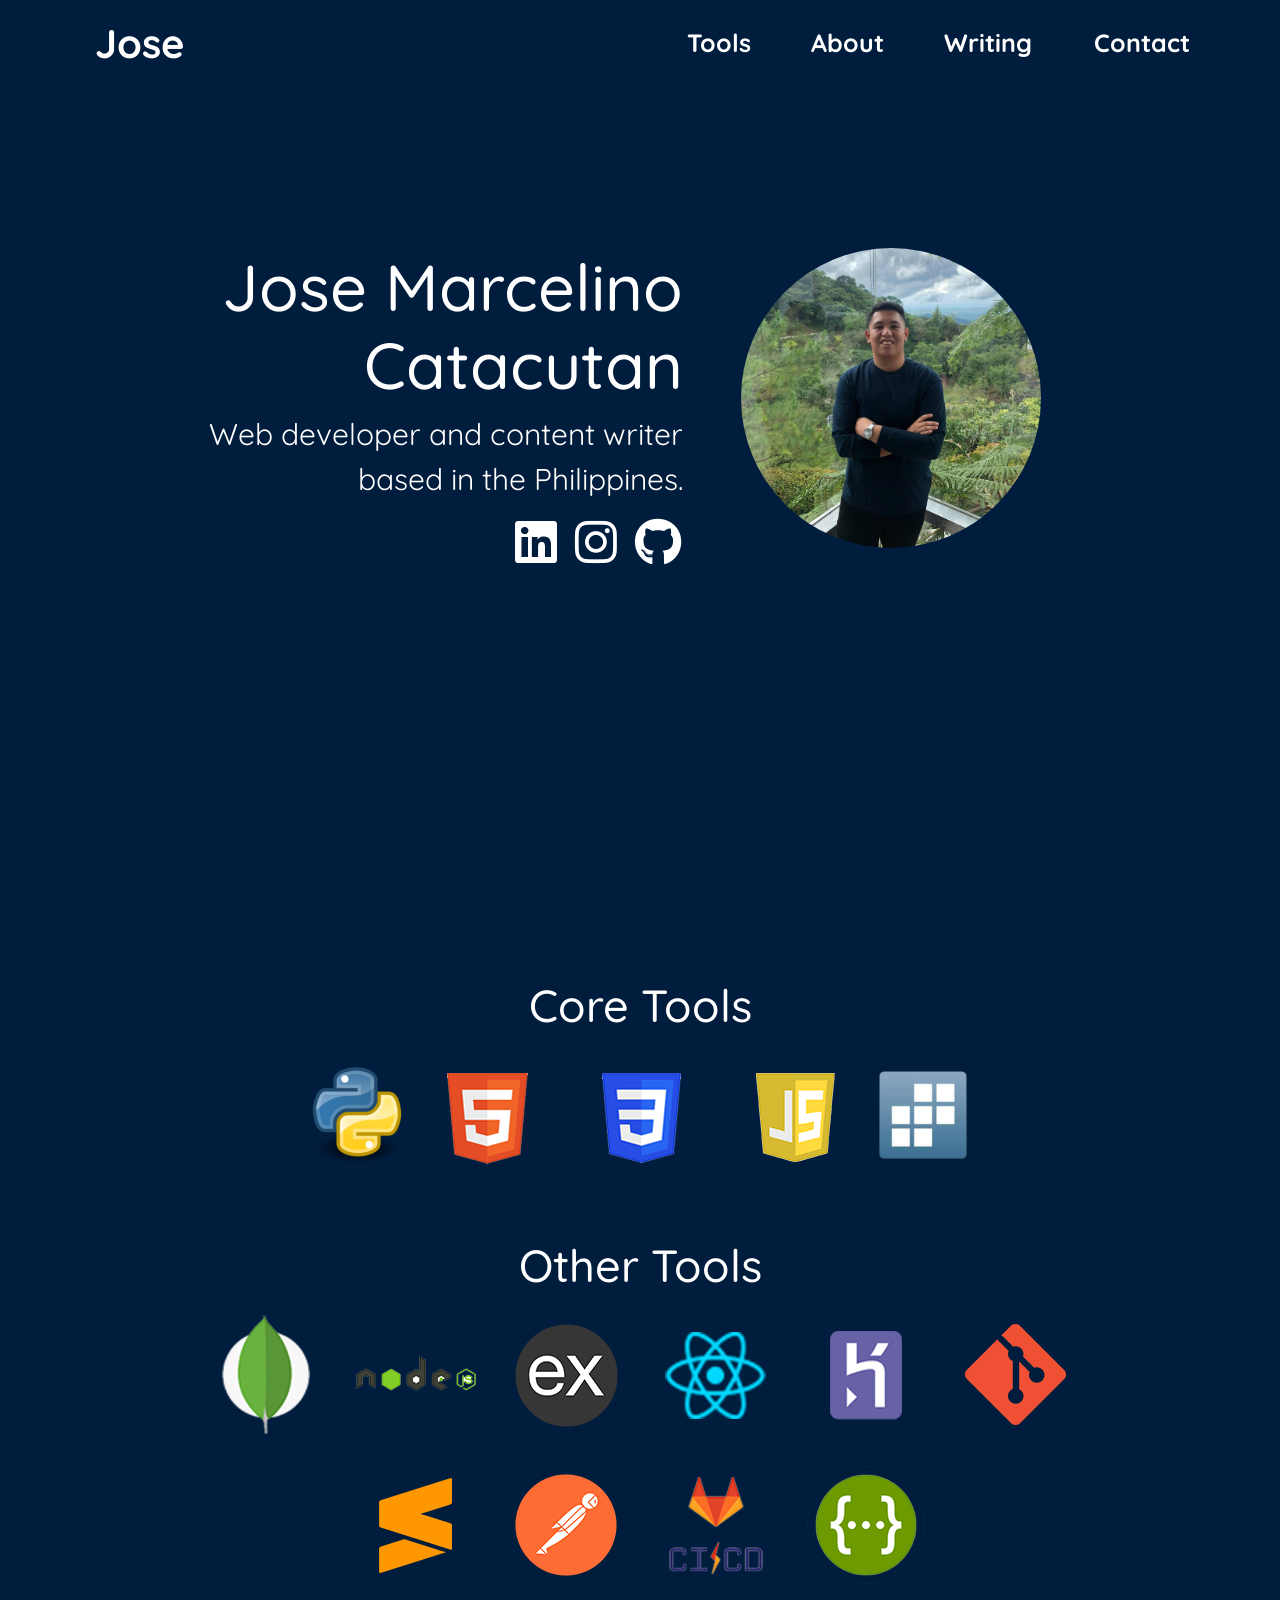
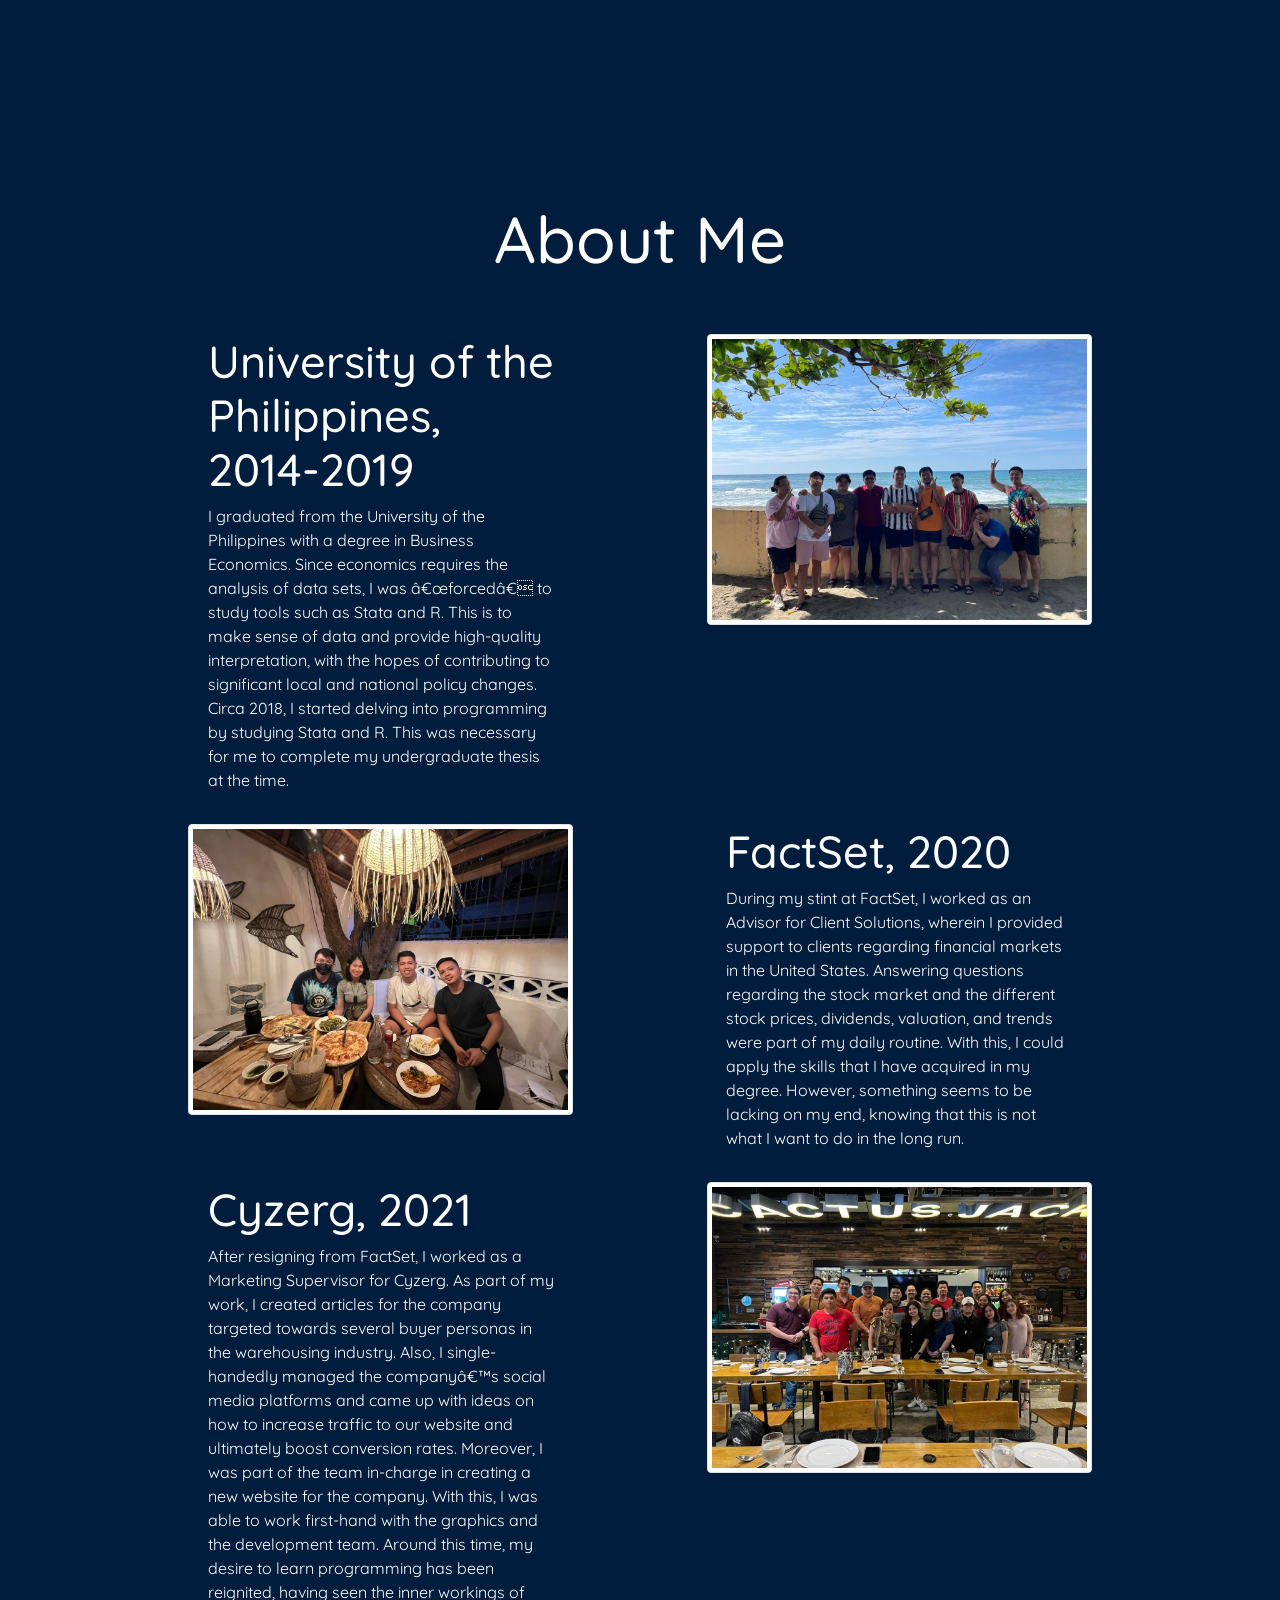
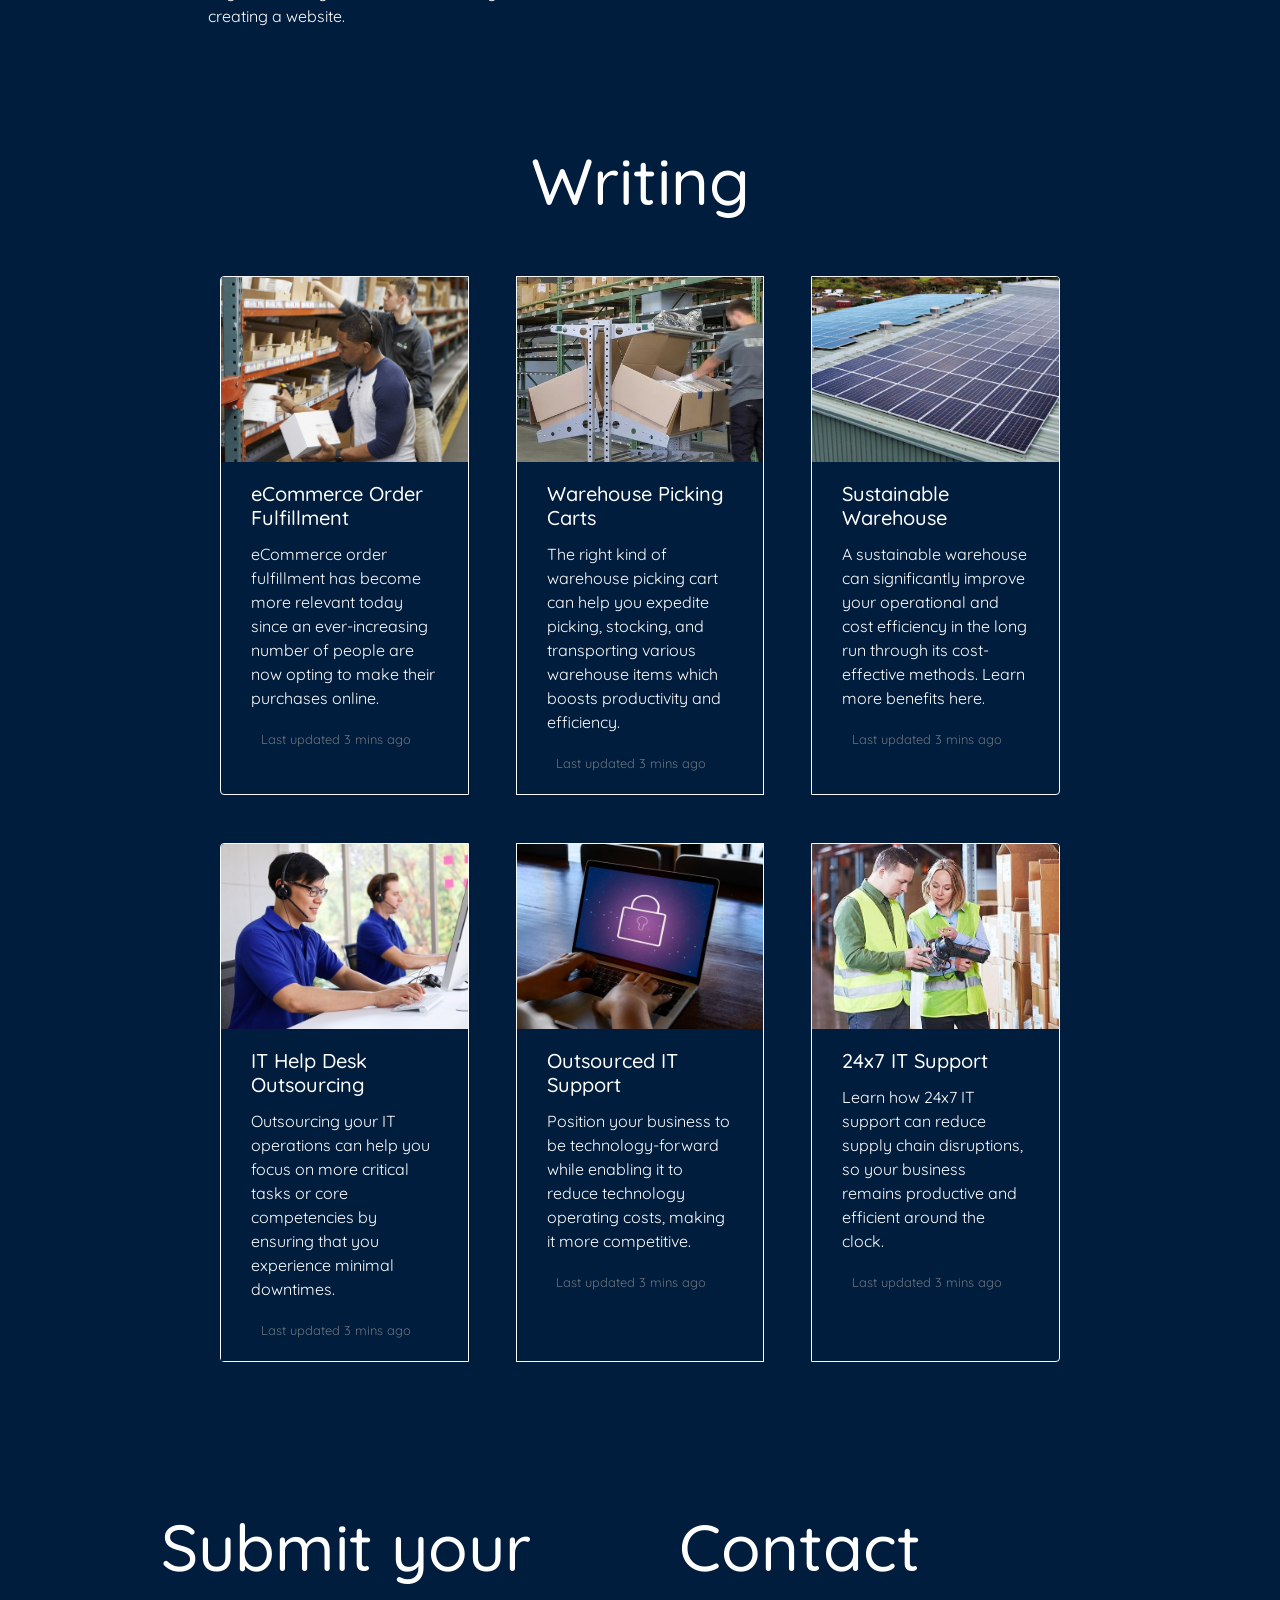
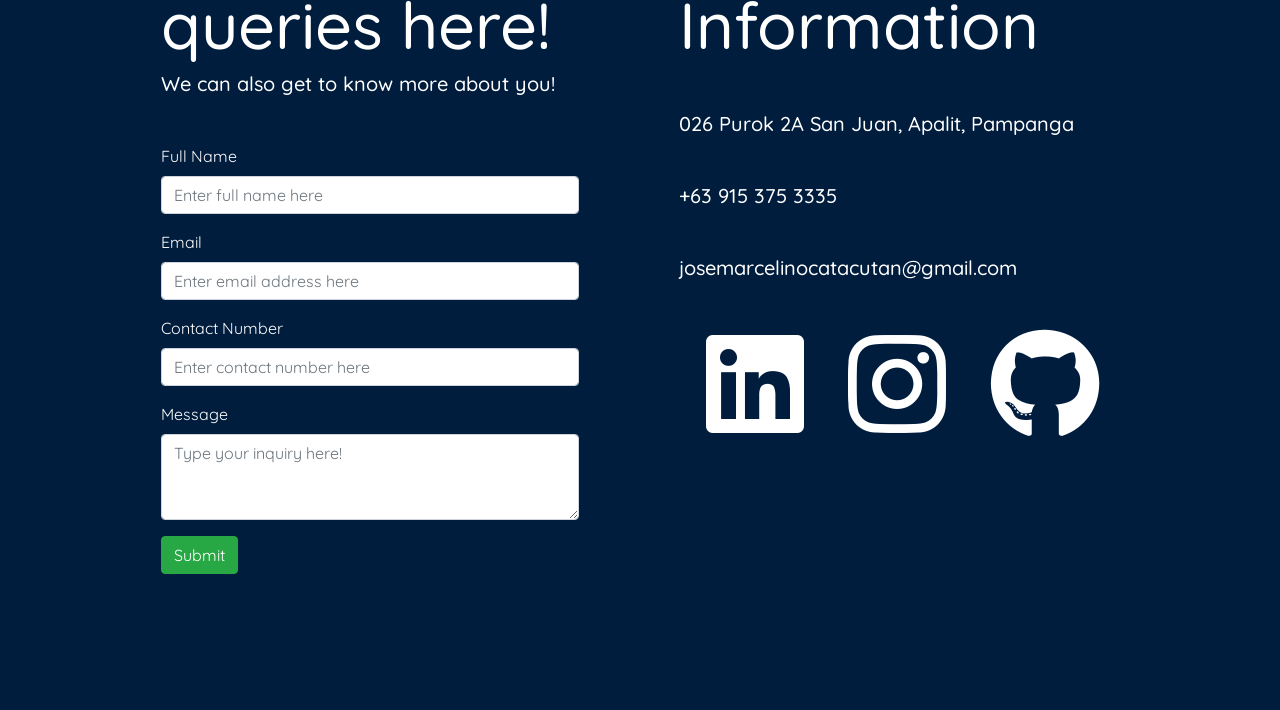
<file: index.html>
<!DOCTYPE html>
<html lang="en">

<head>
	<!-- Responsive Meta Tag -->
	<meta name="viewport" content="width=device-width, initial-scale=1, shrink-to-fit=no">

	<!-- CSS Bootstrap -->
	<link rel="stylesheet" href="https://cdn.jsdelivr.net/npm/bootstrap@4.6.1/dist/css/bootstrap.min.css" integrity="sha384-zCbKRCUGaJDkqS1kPbPd7TveP5iyJE0EjAuZQTgFLD2ylzuqKfdKlfG/eSrtxUkn" crossorigin="anonymous">

	<!-- CSS Styling -->
	<link rel="stylesheet" href="./capstone.css">

	<!-- Font Style -->
	<link rel="preconnect" href="https://fonts.googleapis.com">
	<link rel="preconnect" href="https://fonts.gstatic.com" crossorigin>
	<link href="https://fonts.googleapis.com/css2?family=Quicksand&display=swap" rel="stylesheet">

	<!-- Social Media Icons -->
	<link rel="stylesheet" href="https://cdnjs.cloudflare.com/ajax/libs/font-awesome/6.0.0-beta3/css/all.min.css" integrity="sha512-Fo3rlrZj/k7ujTnHg4CGR2D7kSs0v4LLanw2qksYuRlEzO+tcaEPQogQ0KaoGN26/zrn20ImR1DfuLWnOo7aBA==" crossorigin="anonymous" referrerpolicy="no-referrer" />

	<!-- Webpage Title -->
	<title>Jomar Catacutan | Web Developer</title>
</head>

<body class="m-sm-0">
	<!-- Home Start -->
	<nav class="navbar navbar-expand-lg navbar-light fixed-top">
	  <div class="container-fluid">
	    <a class="navbar-brand text-white" href="./index.html">Jose</a>
	    <button class="navbar-toggler" type="button" data-toggle="collapse" data-target="#navbarSupportedContent" aria-controls="navbarSupportedContent" aria-expanded="false" aria-label="Toggle navigation">
	    <span class="navbar-toggler-icon"></span>
	    </button>
	    <div class="collapse navbar-collapse" id="navbarSupportedContent">
	      <ul class="navbar-nav me-auto mb-2 mb-lg-0 ml-auto">
	      	<li class="nav-item">
	          <a class="nav-link text-white" href="#sectionhome2">Tools</a>
	        </li>
	        <li class="nav-item">
	          <a class="nav-link about-link text-white" aria-current="page" href="#aboutme">About</a>
	        </li>
	        <li class="nav-item">
	          <a class="nav-link text-white" href="#writing">Writing</a>
	        </li>
	        <li class="nav-item">
	          <a class="nav-link text-white mr-5" href="#sectioncontact">Contact</a>
	        </li>
	      </ul>
	    </div>
	  </div>
	</nav>

	<!-- first section home page -->
    <section id="sectionhome">
    	<div class="container-fluid">
			<div id="sectionhomecontainer" class="row">
		   		<div id="sectionhomecontent" class="col-7 m-0 text-right mt-5">
		   			<h1 id="name">Jose Marcelino Catacutan</h1>
	            	<p class="mb-0" id="personaldesc">Web developer and content writer</p>
	            	<p id="personaldesc">based in the Philippines.</p>
	            	<div id="homeicons">
		            	<a class="homeicon" href="https://www.linkedin.com/in/jose-marcelino-catacutan-386909195/" target="_blank"><i class="fab fa-linkedin fa-3x"></i></a>
			   		<a class="homeicon" href="https://www.instagram.com/josemarcelino___/" target="_blank"><i class="fab fa-instagram fa-3x"></i></a>
			   		<a id="github" class="homeicon" href="https://github.com/josemarcelinooo" target="_blank"><i class="fab fa-github fa-3x"></i></a>
	            	</div>
		   		</div>
		   		<div id="imagehome" class="col-5 m-0 mt-5">
		   			<img src="./images/jomar-image.jpg" width="300" height="300" class="img-fluid rounded-circle text-left ml-0">
		   		</div>
	    	</div>
		</div>
    </section>

    <!-- Languages & Tools Utilized -->
    <section id="sectionhome2">
    	<h2 id="coretools" class="text-center pt-5">Core Tools</h2>
    	<div class="container-fluid text-center mb-5">
    		<div>
    			<img class="toolicon" class="mr-3" src="./images/logo-python.png" width="100" height="100" alt="">
    			<img class="toolicon" src="./images/logo-html5.png" alt="">
    			<img class="toolicon" src="./images/logo-css3.png" alt="">
    			<img class="toolicon" src="./images/logo-javascript.png" alt="">
    			<img class="toolicon" src="./images/stata.png" width="100" height="100" alt="">
    		</div>
    	</div>

    	<h2 id="othertools" class="text-center">Other Tools</h2>
    	<div id="iconstools" class="container-fluid text-center">
    		<div class="row justify-content-center">
    			<img class="toolicon" src="./images/logo-mongodb.png" alt="">
    			<img class="toolicon" src="./images/logo-nodejs.png" alt="">
    			<img class="toolicon" src="./images/logo-expressjs.png" alt="">
    			<img class="toolicon" src="./images/logo-react.png" alt="">
    			<img class="toolicon" src="./images/logo-heroku.png" alt="">
    			<img class="toolicon" src="./images/logo-git.png" alt="">
    			<img class="toolicon" src="./images/logo-sublime-text-3.png" alt="">
    			<img class="toolicon" src="./images/logo-postman.png" alt="">
    			<img class="toolicon" src="./images/logo-gitlab-ci-cd.png" alt="">
    			<img class="toolicon" src="./images/logo-rest.png" alt="">
    		</div>
    	</div>
    </section>
    <!-- Home End -->

    <!-- About Me Start -->
    <section id="aboutme">
		<div class="container-fluid aboutmecontainer">

	        <h1 class="text-center pb-5">About Me</h1>

	        <div id="up" class="aboutmecontent row">
	            <div class="col">
	                <h2>University of the Philippines, 2014-2019</h2>
	                <p>I graduated from the University of the Philippines with a degree in Business Economics. Since economics requires the analysis of data sets, I was “forced” to study tools such as Stata and R. This is to make sense of data and provide high-quality interpretation, with the hopes of contributing to significant local and national policy changes. Circa 2018, I started delving into programming by studying Stata and R. This was necessary for me to complete my undergraduate thesis at the time. </p>
	            </div>
	            <div class="pb-5 col aboutimage">
	                <img class="img-thumbnail mx-auto" src="./images/up.jpg"/>
	        	</div>
	        </div>

	        <div id="factset" class="aboutmecontent row pt-3">
	        	<div class="pb-5 col aboutimage">
	                <img class="img-thumbnail mx-auto" src="./images/factset.jpg"/>
	            </div>
	            <div class="col">
	                <h2>FactSet, 2020</h2>
	                <p>During my stint at FactSet, I worked as an Advisor for Client Solutions, wherein I provided support to clients regarding financial markets in the United States. Answering questions regarding the stock market and the different stock prices, dividends, valuation, and trends were part of my daily routine. With this, I could apply the skills that I have acquired in my degree. However, something seems to be lacking on my end, knowing that this is not what I want to do in the long run.</p>
	            </div>

	        </div>

	        <div id="cyzerg" class="aboutmecontent row pt-3 ">
	            <div class="col">
	                <h2>Cyzerg, 2021</h2>
	                <p>After resigning from FactSet, I worked as a Marketing Supervisor for Cyzerg. As part of my work, I created articles for the company targeted towards several buyer personas in the warehousing industry. Also, I single-handedly managed the company’s social media platforms and came up with ideas on how to increase traffic to our website and ultimately boost conversion rates. Moreover, I was part of the team in-charge in creating a new website for the company. With this, I was able to work first-hand with the graphics and the development team. Around this time, my desire to learn programming has been reignited, having seen the inner workings of creating a website.</p>
	            </div>
	            <div class="pb-5 col aboutimage">
	                <img class="img-thumbnail mx-auto" src="./images/cyzerg.jpg"/>
	            </div>
	        </div>
	    </div>
	</section>
	<!-- About Me End -->

	<!-- Writing Start -->
	<section id="writing">

		<h1 class="text-center pt-5 pb-5">Writing</h1>

		<div class="card-group">
		  <div class="articles card border border-light">
		    <img src="./images/ecommerce.jpg" class="card-img-top ml-0" alt="...">
		    <a href="https://articles.cyzerg.com/ecommerce-order-fulfillment-optimization-to-boost-customer-satisfaction" target="_blank" class="text-decoration-none text-dark m-0">
		    	<div class="card-body m-0">
					<h5 class="card-title">eCommerce Order Fulfillment</h5>
					<p class="card-text">eCommerce order fulfillment has become more relevant today since an ever-increasing number of people are now opting to make their purchases online.</p>
					<p class="card-text"><small class="text-muted">Last updated 3 mins ago</small></p>
			    </div>
		    </a>
		  </div>
		  <div class="articles card border border-light">
		    <img src="./images/pickingcarts.jpg" class="card-img-top ml-0" alt="...">
		    	<a href="https://articles.cyzerg.com/warehouse-picking-carts-how-to-pick-the-right-one-for-your-warehouse" target="_blank" class="text-decoration-none text-dark m-0">
					<div id="pickingcarts" class="card-body m-0">
						<h5 class="card-title">Warehouse Picking Carts</h5>
						<p class="card-text">The right kind of warehouse picking cart can help you expedite picking, stocking, and transporting various warehouse items which boosts productivity and efficiency.</p>
						<p class="card-text"><small class="text-muted">Last updated 3 mins ago</small></p>
					</div>
		    	</a>
		  </div>
		  <div class="articles card border border-light">
		    <img src="./images/sustainable.jpg" class="card-img-top ml-0" alt="...">
		    <a href="https://articles.cyzerg.com/sustainable-warehouse-how-to-achieve" target="_blank" class="text-decoration-none text-dark m-0">
				<div class="card-body m-0">
					<h5 class="card-title">Sustainable Warehouse</h5>
					<p class="card-text">A sustainable warehouse can significantly improve your operational and cost efficiency in the long run through its cost-effective methods. Learn more benefits here.</p>
					<p class="card-text"><small class="text-muted">Last updated 3 mins ago</small></p>
				</div>
		    </a>
		  </div>
		</div>

		<div class="card-group mt-5 pb-5">
		  <div class="articles card border border-light">
		    <img src="./images/helpdesk.jpg" class="card-img-top ml-0" alt="...">
		    <a href="https://articles.cyzerg.com/how-it-help-desk-outsourcing-can-improve-your-business-productivity" target="_blank" class="text-decoration-none text-dark m-0">
		    	<div class="card-body m-0">
					<h5 class="card-title">IT Help Desk Outsourcing</h5>
					<p class="card-text">Outsourcing your IT operations can help you focus on more critical tasks or core competencies by ensuring that you experience minimal downtimes.</p>
					<p class="card-text"><small class="text-muted">Last updated 3 mins ago</small></p>
			    </div>
		    </a>
		  </div>
		  <div class="articles card border border-light">
		    <img src="./images/outsourced.jpg" class="card-img-top ml-0" alt="...">
		    	<a href="https://articles.cyzerg.com/outsourced-it-support-companies-can-help-capture-retain-clients" target="_blank" class="text-decoration-none text-dark m-0">
					<div class="card-body m-0">
						<h5 class="card-title">Outsourced IT Support</h5>
						<p class="card-text">Position your business to be technology-forward while enabling it to reduce technology operating costs, making it more competitive.</p>
						<p class="card-text"><small class="text-muted">Last updated 3 mins ago</small></p>
					</div>
		    	</a>
		  </div>
		  <div class="articles card border border-light">
		    <img src="./images/itsupport.jpg" class="card-img-top ml-0" alt="...">
		    <a href="https://articles.cyzerg.com/24x7-it-support-proactivity-can-reduce-supply-chain-disruptions" target="_blank" class="text-decoration-none text-dark m-0">
				<div class="card-body m-0">
					<h5 class="card-title">24x7 IT Support</h5>
					<p class="card-text">Learn how 24x7 IT support can reduce supply chain disruptions, so your business remains productive and efficient around the clock.</p>
					<p class="card-text"><small class="text-muted">Last updated 3 mins ago</small></p>
				</div>
		    </a>
		  </div>
		</div>

	</section>
	<!-- Writing End -->

	<!-- Contact Start -->
	<section id="sectioncontact">
		<div id="bottompart"class="container-fluid">
			<div id="contactsplit" class="row contactinfo">
		   		<div class="col m-0">
		   			<h1 class="mt-5">Submit your queries here!</h1>
		   			<h5 class="mb-5">We can also get to know more about you!</h5>

		   			<form action="">
		   				<div class="form-group ml-0">
		   					<label class="ml-0">Full Name</label>
		   					<input type="text" class="form-control" required autocomplete placeholder="Enter full name here">
		   				</div>

		   				<div class="form-group ml-0">
		   					<label class="ml-0">Email</label>
		   					<input type="email" class="form-control" required autocomplete placeholder="Enter email address here">
		   				</div>

		   				<div class="form-group ml-0">
		   					<label class="ml-0">Contact Number</label>
		   					<input type="number" class="form-control" required autocomplete placeholder="Enter contact number here">
		   				</div>

		   				<div class="form-group ml-0">
		   					<label class="ml-0">Message</label>
		   					<textarea class="form-control" rows="3" placeholder="Type your inquiry here!"></textarea>
		   				</div>

		   				<button type="submit" class="btn btn-success ml-0 mb-5">Submit</button>
		   			</form>
		   		</div>
		   		<div class="col m-0 contactinfo">
		   			<h1 class="mt-5">Contact Information</h1>
		   			<h5 class="mt-5">026 Purok 2A San Juan, Apalit, Pampanga</h5>
		   			<h5 class="mt-5">+63 915 375 3335</h5>
		   			<h5 id="personalemail" class="mt-5">josemarcelinocatacutan@gmail.com</h5>

		   			<div id="end" class="d-flex mt-5 pb-5">
		   				<a class="iconcontact" href="https://www.linkedin.com/in/jose-marcelino-catacutan-386909195/" target="_blank"><i class="fab fa-linkedin fa-7x icontact"></i></a>
		   				<a class="iconcontact" href="https://www.instagram.com/sugarjomz/" target="_blank"><i class="fab fa-instagram fa-7x icontact"></i></a>
		   				<a class="iconcontact" href="https://github.com/josemarcelinooo" target="_blank"><i class="fab fa-github fa-7x icontact"></i></a>
		   			</div>
		   		</div>
	    	</div>
		</div>
    </section>
	<!-- Contact End -->

	<!-- JS Bundle -->
	<script src="https://cdn.jsdelivr.net/npm/jquery@3.5.1/dist/jquery.slim.min.js" integrity="sha384-DfXdz2htPH0lsSSs5nCTpuj/zy4C+OGpamoFVy38MVBnE+IbbVYUew+OrCXaRkfj" crossorigin="anonymous"></script>
	<script src="https://cdn.jsdelivr.net/npm/bootstrap@4.6.1/dist/js/bootstrap.bundle.min.js" integrity="sha384-fQybjgWLrvvRgtW6bFlB7jaZrFsaBXjsOMm/tB9LTS58ONXgqbR9W8oWht/amnpF" crossorigin="anonymous"></script>

</body>
</html>
</file>
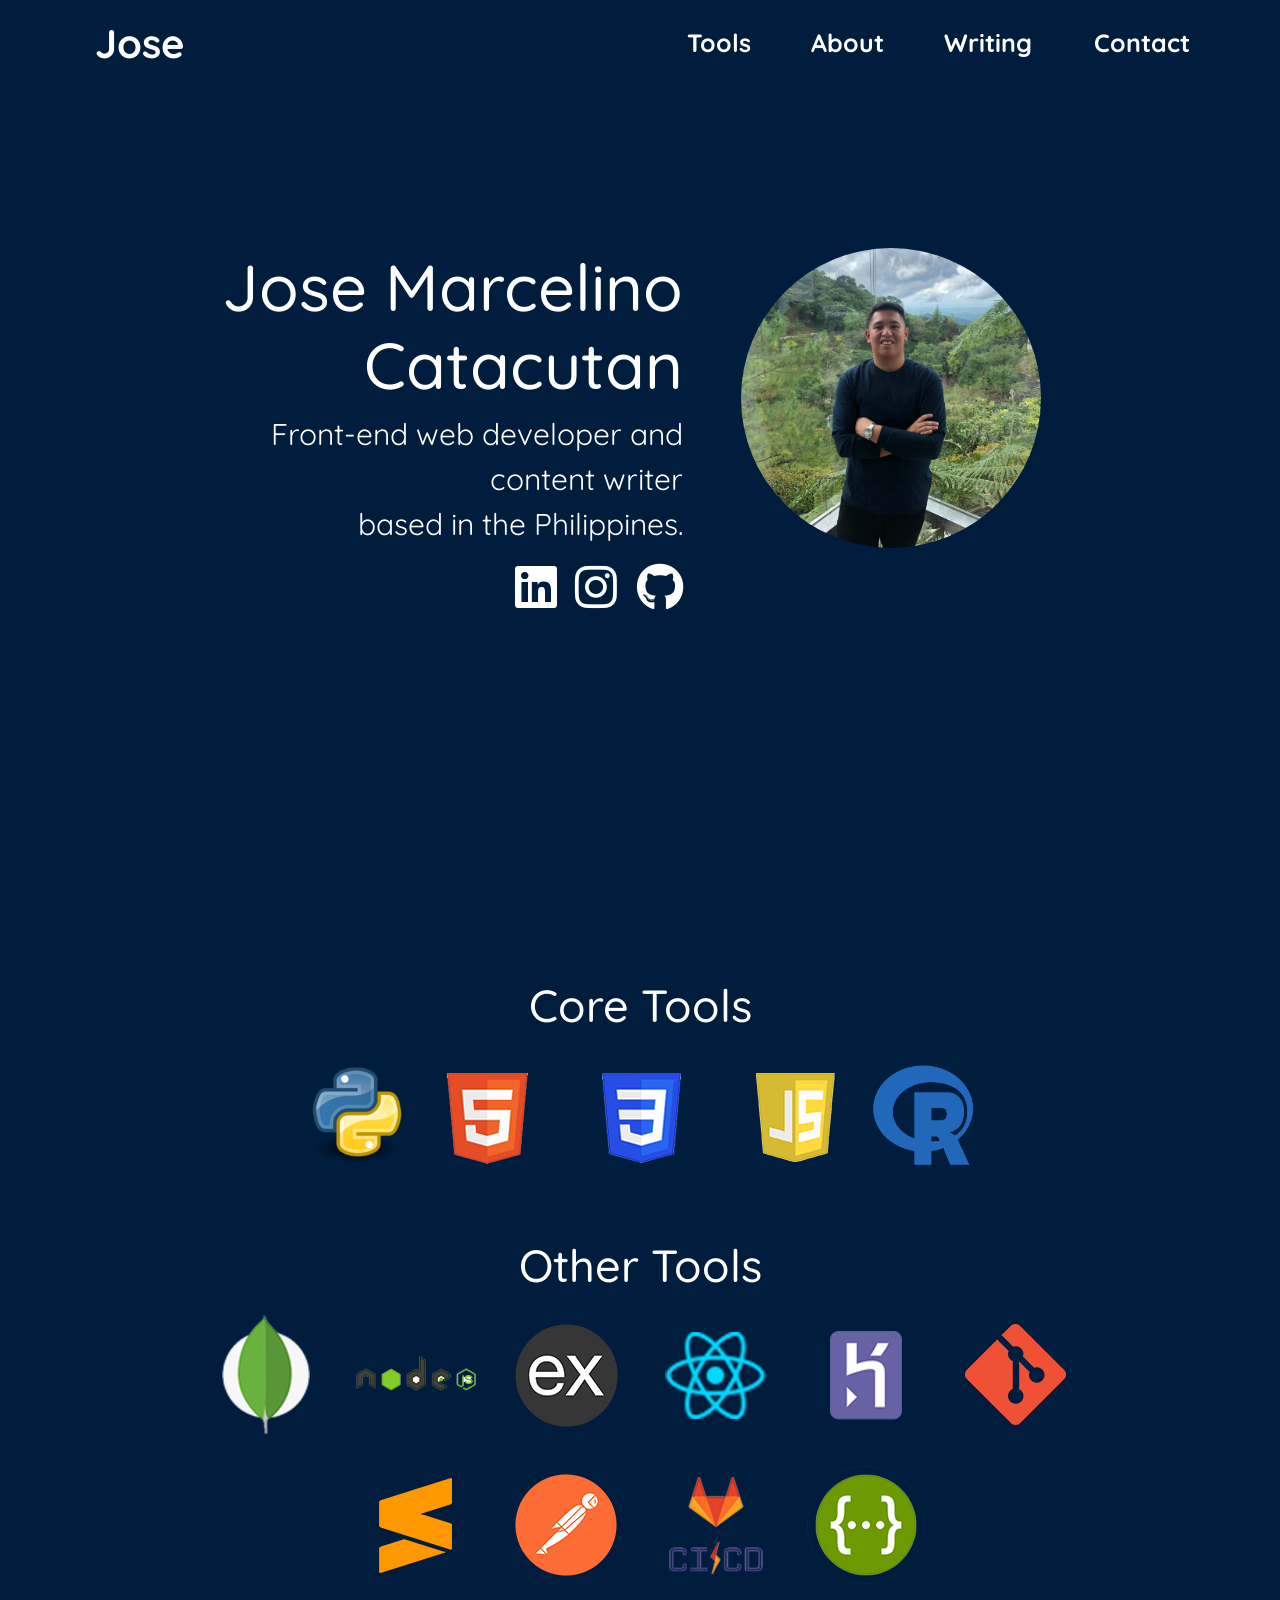
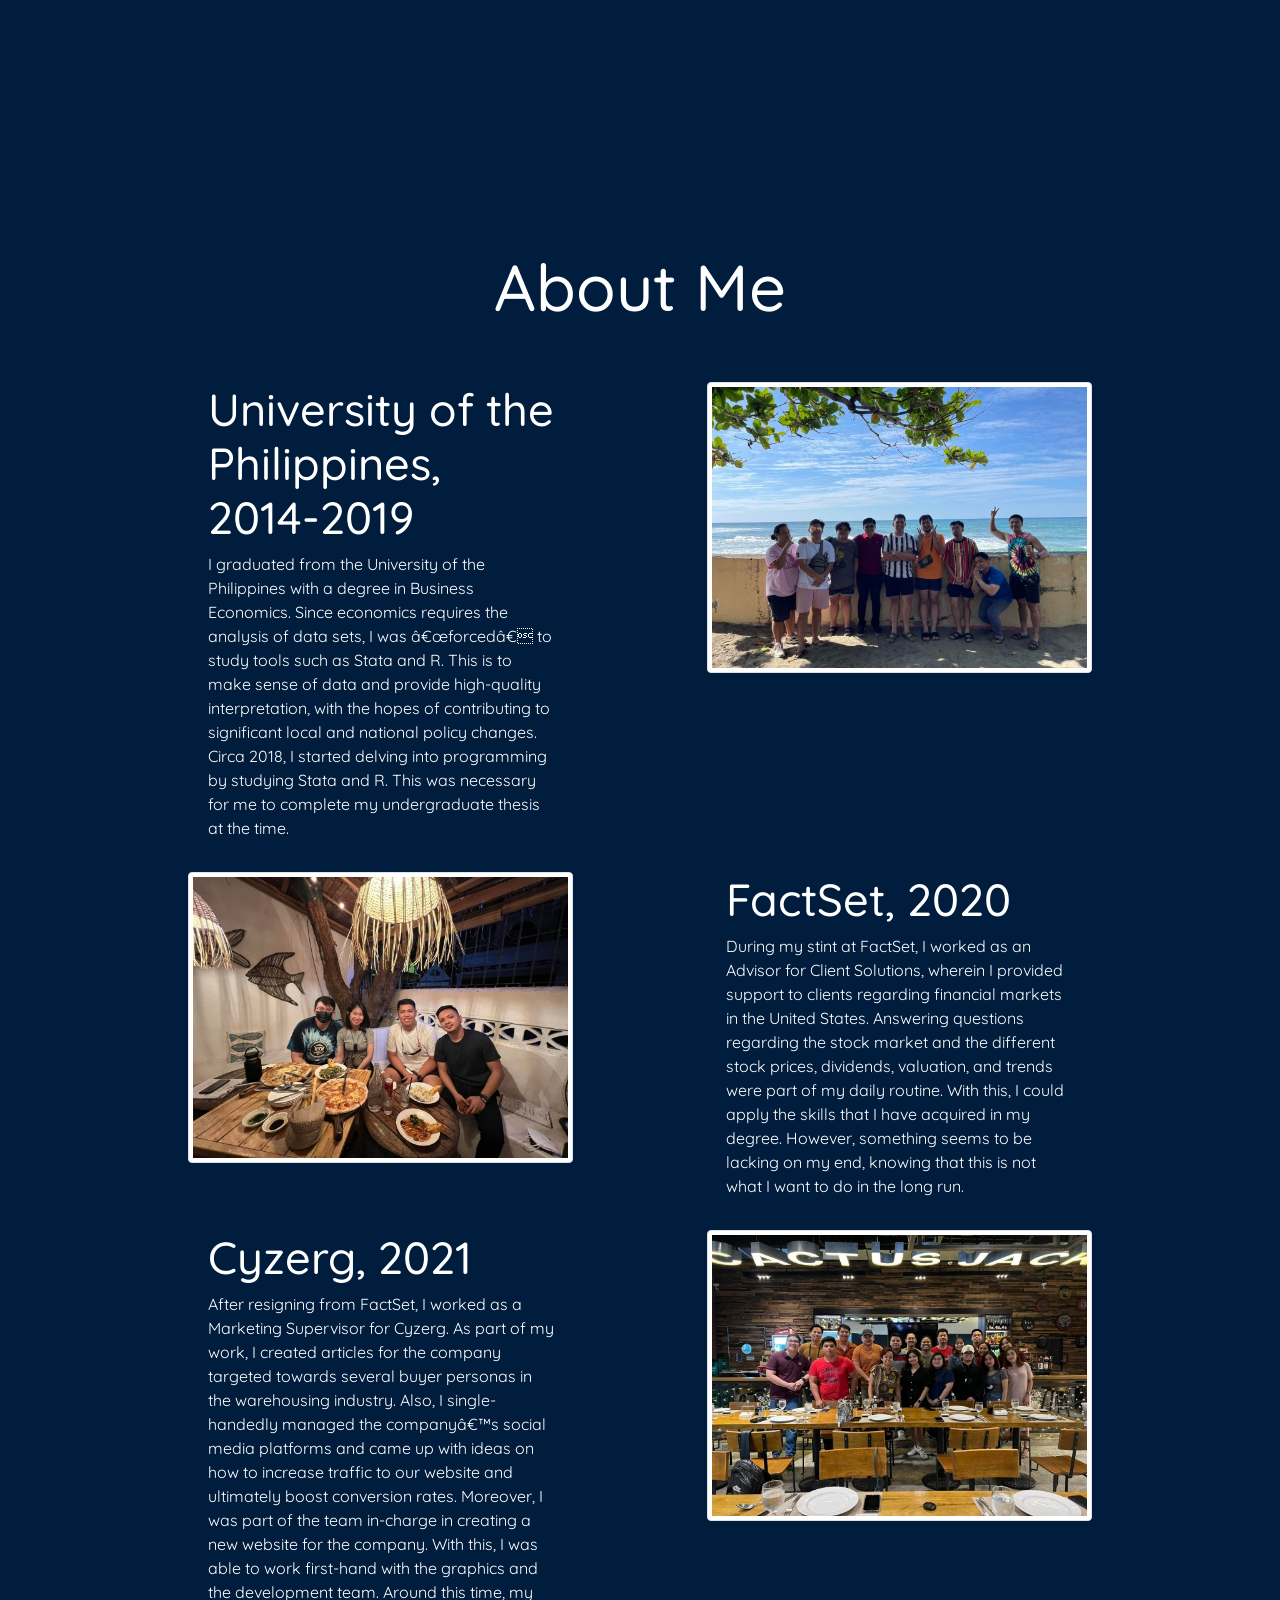
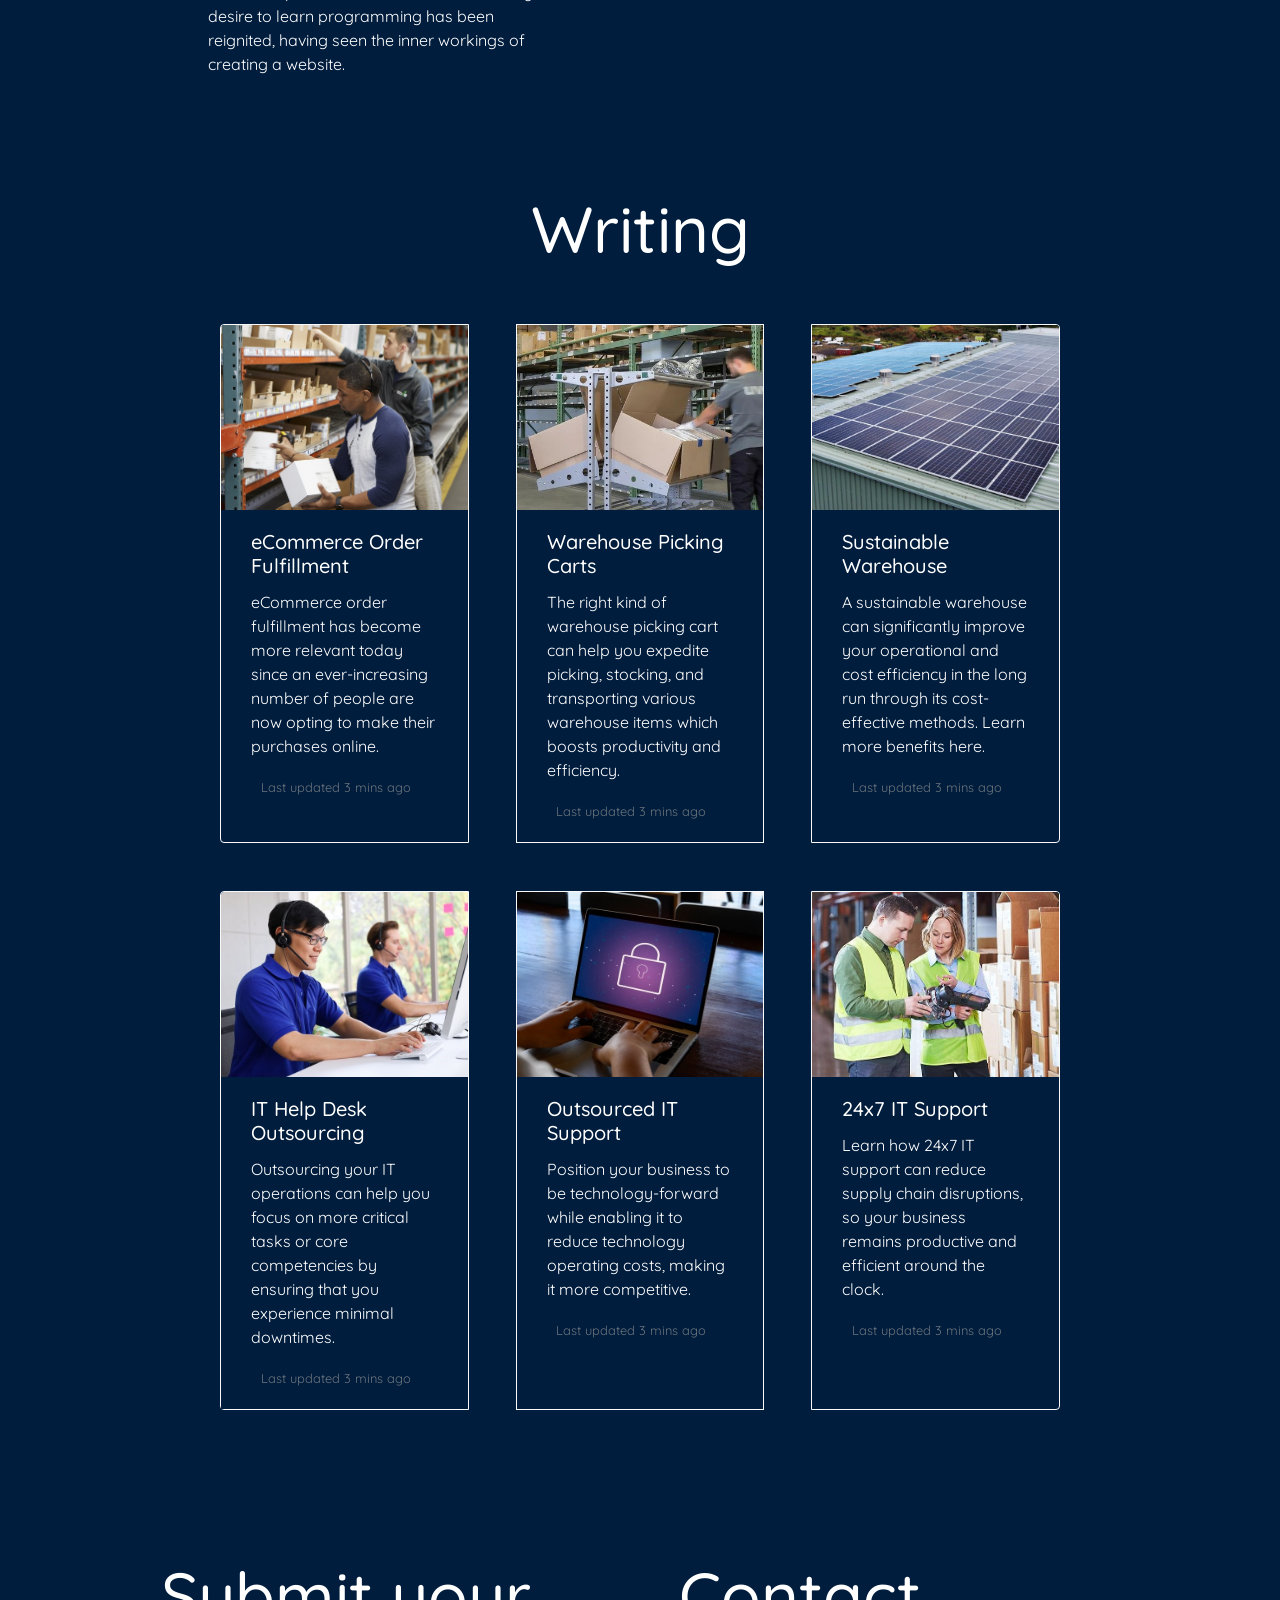
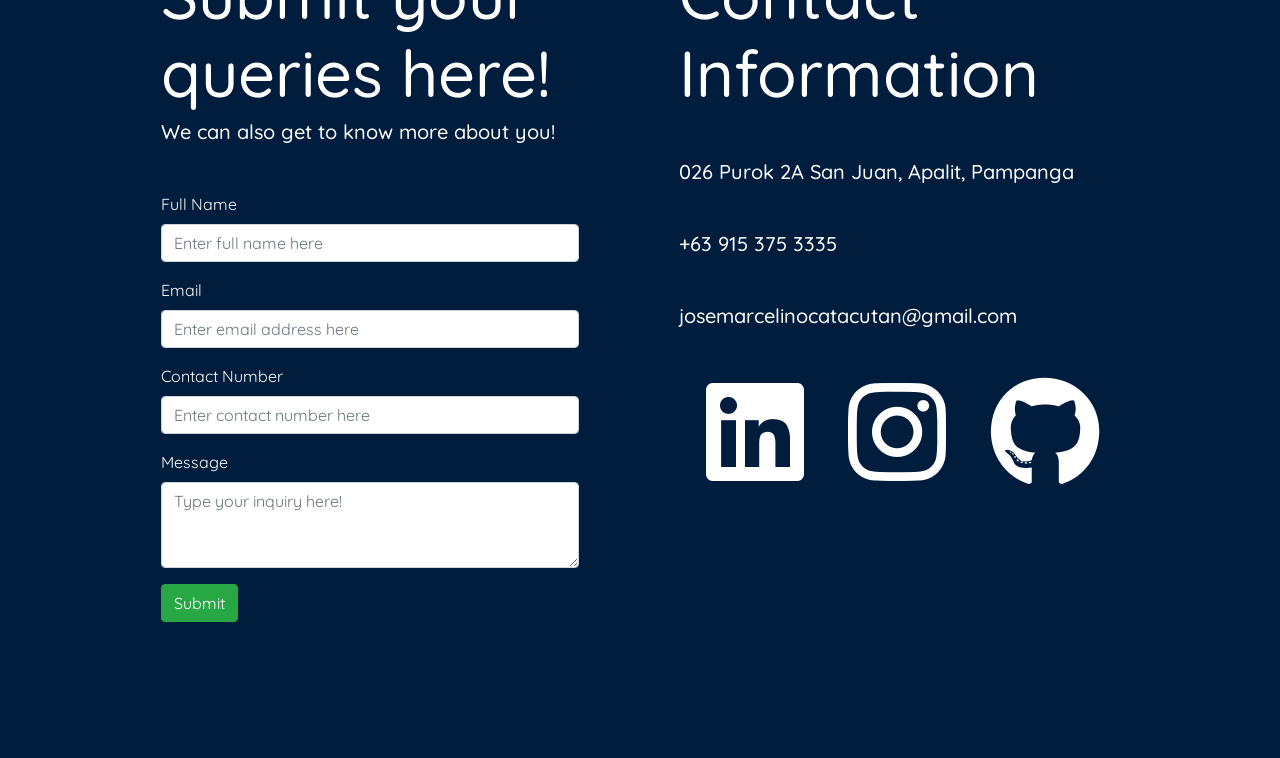
<file: home.html>
<!DOCTYPE html>
<html lang="en">

<head>
	<!-- Responsive Meta Tag -->
	<meta name="viewport" content="width=device-width, initial-scale=1, shrink-to-fit=no">

	<!-- CSS Bootstrap -->
	<link rel="stylesheet" href="https://cdn.jsdelivr.net/npm/bootstrap@4.6.1/dist/css/bootstrap.min.css" integrity="sha384-zCbKRCUGaJDkqS1kPbPd7TveP5iyJE0EjAuZQTgFLD2ylzuqKfdKlfG/eSrtxUkn" crossorigin="anonymous">

	<!-- CSS Styling -->
	<link rel="stylesheet" href="./capstone.css">

	<!-- Font Style -->
	<link rel="preconnect" href="https://fonts.googleapis.com">
	<link rel="preconnect" href="https://fonts.gstatic.com" crossorigin>
	<link href="https://fonts.googleapis.com/css2?family=Quicksand&display=swap" rel="stylesheet">

	<!-- Social Media Icons -->
	<link rel="stylesheet" href="https://cdnjs.cloudflare.com/ajax/libs/font-awesome/6.0.0-beta3/css/all.min.css" integrity="sha512-Fo3rlrZj/k7ujTnHg4CGR2D7kSs0v4LLanw2qksYuRlEzO+tcaEPQogQ0KaoGN26/zrn20ImR1DfuLWnOo7aBA==" crossorigin="anonymous" referrerpolicy="no-referrer" />

	<!-- Webpage Title -->
	<title>Jomar Catacutan | Web Developer</title>
</head>

<body class="m-sm-0">
	<!-- Home Start -->
	<nav class="navbar navbar-expand-lg navbar-light fixed-top">
	  <div class="container-fluid">
	    <a class="navbar-brand text-white" href="./home.html">Jose</a>
	    <button class="navbar-toggler" type="button" data-toggle="collapse" data-target="#navbarSupportedContent" aria-controls="navbarSupportedContent" aria-expanded="false" aria-label="Toggle navigation">
	    <span class="navbar-toggler-icon"></span>
	    </button>
	    <div class="collapse navbar-collapse" id="navbarSupportedContent">
	      <ul class="navbar-nav me-auto mb-2 mb-lg-0 ml-auto">
	      	<li class="nav-item">
	          <a class="nav-link text-white" href="#sectionhome2">Tools</a>
	        </li>
	        <li class="nav-item">
	          <a class="nav-link about-link text-white" aria-current="page" href="#aboutme">About</a>
	        </li>
	        <li class="nav-item">
	          <a class="nav-link text-white" href="#writing">Writing</a>
	        </li>
	        <li class="nav-item">
	          <a class="nav-link text-white mr-5" href="#sectioncontact">Contact</a>
	        </li>
	      </ul>
	    </div>
	  </div>
	</nav>

	<!-- first section home page -->
    <section id="sectionhome">
    	<div class="container-fluid">
			<div id="sectionhomecontainer" class="row">
		   		<div id="sectionhomecontent" class="col-7 m-0 text-right mt-5">
		   			<h1>Jose Marcelino Catacutan</h1>
	            	<p class="mb-0" id="personaldesc">Front-end web developer and content writer</p>
	            	<p id="personaldesc">based in the Philippines.</p>
	            	<div id="homeicons">
		            	<a class="homeicon" href="https://www.linkedin.com/in/jose-marcelino-catacutan-386909195/" target="_blank"><i class="fab fa-linkedin fa-3x"></i></a>
			   			<a class="homeicon" href="https://www.instagram.com/sugarjomz/" target="_blank"><i class="fab fa-instagram fa-3x"></i></a>
			   			<a class="homeicon" href="https://github.com/josemarcelinooo" target="_blank"><i class="fab fa-github fa-3x mr-5"></i></a>
	            	</div>
		   		</div>
		   		<div id="imagehome" class="col-5 m-0 mt-5">
		   			<img src="./images/jomar-image.jpg" width="300" height="300" class="img-fluid rounded-circle text-left ml-0">
		   		</div>
	    	</div>
		</div>
    </section>

    <!-- Languages & Tools Utilized -->
    <section id="sectionhome2">
    	<h2 id="coretools" class="text-center pt-5">Core Tools</h2>
    	<div class="container-fluid text-center mb-5">
    		<div>
    			<img class="toolicon" class="mr-3" src="./images/logo-python.png" width="100" height="100" alt="">
    			<img class="toolicon" src="./images/logo-html5.png" alt="">
    			<img class="toolicon" src="./images/logo-css3.png" alt="">
    			<img class="toolicon" src="./images/logo-javascript.png" alt="">
    			<img class="toolicon" src="./images/logo-r.png" width="100" height="100" alt="">
    		</div>
    	</div>

    	<h2 id="othertools" class="text-center">Other Tools</h2>
    	<div id="iconstools" class="container-fluid text-center">
    		<div class="row justify-content-center">
    			<img class="toolicon" src="./images/logo-mongodb.png" alt="">
    			<img class="toolicon" src="./images/logo-nodejs.png" alt="">
    			<img class="toolicon" src="./images/logo-expressjs.png" alt="">
    			<img class="toolicon" src="./images/logo-react.png" alt="">
    			<img class="toolicon" src="./images/logo-heroku.png" alt="">
    			<img class="toolicon" src="./images/logo-git.png" alt="">
    			<img class="toolicon" src="./images/logo-sublime-text-3.png" alt="">
    			<img class="toolicon" src="./images/logo-postman.png" alt="">
    			<img class="toolicon" src="./images/logo-gitlab-ci-cd.png" alt="">
    			<img class="toolicon" src="./images/logo-rest.png" alt="">
    		</div>
    	</div>
    </section>
    <!-- Home End -->

    <!-- About Me Start -->
    <section id="aboutme">
		<div class="container-fluid aboutmecontainer">

	        <h1 class="text-center pt-5 pb-5">About Me</h1>

	        <div id="up" class="aboutmecontent row">
	            <div class="col">
	                <h2>University of the Philippines, 2014-2019</h2>
	                <p>I graduated from the University of the Philippines with a degree in Business Economics. Since economics requires the analysis of data sets, I was “forced” to study tools such as Stata and R. This is to make sense of data and provide high-quality interpretation, with the hopes of contributing to significant local and national policy changes. Circa 2018, I started delving into programming by studying Stata and R. This was necessary for me to complete my undergraduate thesis at the time. </p>
	            </div>
	            <div class="pb-5 col aboutimage">
	                <img class="img-thumbnail mx-auto" src="./images/up.jpg"/>
	        	</div>
	        </div>

	        <div id="factset" class="aboutmecontent row pt-3">
	        	<div class="pb-5 col aboutimage">
	                <img class="img-thumbnail mx-auto" src="./images/factset.jpg"/>
	            </div>
	            <div class="col">
	                <h2>FactSet, 2020</h2>
	                <p>During my stint at FactSet, I worked as an Advisor for Client Solutions, wherein I provided support to clients regarding financial markets in the United States. Answering questions regarding the stock market and the different stock prices, dividends, valuation, and trends were part of my daily routine. With this, I could apply the skills that I have acquired in my degree. However, something seems to be lacking on my end, knowing that this is not what I want to do in the long run.</p>
	            </div>

	        </div>

	        <div id="cyzerg" class="aboutmecontent row pt-3 ">
	            <div class="col">
	                <h2>Cyzerg, 2021</h2>
	                <p>After resigning from FactSet, I worked as a Marketing Supervisor for Cyzerg. As part of my work, I created articles for the company targeted towards several buyer personas in the warehousing industry. Also, I single-handedly managed the company’s social media platforms and came up with ideas on how to increase traffic to our website and ultimately boost conversion rates. Moreover, I was part of the team in-charge in creating a new website for the company. With this, I was able to work first-hand with the graphics and the development team. Around this time, my desire to learn programming has been reignited, having seen the inner workings of creating a website.</p>
	            </div>
	            <div class="pb-5 col aboutimage">
	                <img class="img-thumbnail mx-auto" src="./images/cyzerg.jpg"/>
	            </div>
	        </div>
	    </div>
	</section>
	<!-- About Me End -->

	<!-- Writing Start -->
	<section id="writing">

		<h1 class="text-center pt-5 pb-5">Writing</h1>

		<div class="card-group">
		  <div class="articles card border border-light">
		    <img src="./images/ecommerce.jpg" class="card-img-top ml-0" alt="...">
		    <a href="https://articles.cyzerg.com/ecommerce-order-fulfillment-optimization-to-boost-customer-satisfaction" target="_blank" class="text-decoration-none text-dark m-0">
		    	<div class="card-body m-0">
					<h5 class="card-title">eCommerce Order Fulfillment</h5>
					<p class="card-text">eCommerce order fulfillment has become more relevant today since an ever-increasing number of people are now opting to make their purchases online.</p>
					<p class="card-text"><small class="text-muted">Last updated 3 mins ago</small></p>
			    </div>
		    </a>
		  </div>
		  <div class="articles card border border-light">
		    <img src="./images/pickingcarts.jpg" class="card-img-top ml-0" alt="...">
		    	<a href="https://articles.cyzerg.com/warehouse-picking-carts-how-to-pick-the-right-one-for-your-warehouse" target="_blank" class="text-decoration-none text-dark m-0">
					<div id="pickingcarts" class="card-body m-0">
						<h5 class="card-title">Warehouse Picking Carts</h5>
						<p class="card-text">The right kind of warehouse picking cart can help you expedite picking, stocking, and transporting various warehouse items which boosts productivity and efficiency.</p>
						<p class="card-text"><small class="text-muted">Last updated 3 mins ago</small></p>
					</div>
		    	</a>
		  </div>
		  <div class="articles card border border-light">
		    <img src="./images/sustainable.jpg" class="card-img-top ml-0" alt="...">
		    <a href="https://articles.cyzerg.com/sustainable-warehouse-how-to-achieve" target="_blank" class="text-decoration-none text-dark m-0">
				<div class="card-body m-0">
					<h5 class="card-title">Sustainable Warehouse</h5>
					<p class="card-text">A sustainable warehouse can significantly improve your operational and cost efficiency in the long run through its cost-effective methods. Learn more benefits here.</p>
					<p class="card-text"><small class="text-muted">Last updated 3 mins ago</small></p>
				</div>
		    </a>
		  </div>
		</div>

		<div class="card-group mt-5 pb-5">
		  <div class="articles card border border-light">
		    <img src="./images/helpdesk.jpg" class="card-img-top ml-0" alt="...">
		    <a href="https://articles.cyzerg.com/how-it-help-desk-outsourcing-can-improve-your-business-productivity" target="_blank" class="text-decoration-none text-dark m-0">
		    	<div class="card-body m-0">
					<h5 class="card-title">IT Help Desk Outsourcing</h5>
					<p class="card-text">Outsourcing your IT operations can help you focus on more critical tasks or core competencies by ensuring that you experience minimal downtimes.</p>
					<p class="card-text"><small class="text-muted">Last updated 3 mins ago</small></p>
			    </div>
		    </a>
		  </div>
		  <div class="articles card border border-light">
		    <img src="./images/outsourced.jpg" class="card-img-top ml-0" alt="...">
		    	<a href="https://articles.cyzerg.com/outsourced-it-support-companies-can-help-capture-retain-clients" target="_blank" class="text-decoration-none text-dark m-0">
					<div class="card-body m-0">
						<h5 class="card-title">Outsourced IT Support</h5>
						<p class="card-text">Position your business to be technology-forward while enabling it to reduce technology operating costs, making it more competitive.</p>
						<p class="card-text"><small class="text-muted">Last updated 3 mins ago</small></p>
					</div>
		    	</a>
		  </div>
		  <div class="articles card border border-light">
		    <img src="./images/itsupport.jpg" class="card-img-top ml-0" alt="...">
		    <a href="https://articles.cyzerg.com/24x7-it-support-proactivity-can-reduce-supply-chain-disruptions" target="_blank" class="text-decoration-none text-dark m-0">
				<div class="card-body m-0">
					<h5 class="card-title">24x7 IT Support</h5>
					<p class="card-text">Learn how 24x7 IT support can reduce supply chain disruptions, so your business remains productive and efficient around the clock.</p>
					<p class="card-text"><small class="text-muted">Last updated 3 mins ago</small></p>
				</div>
		    </a>
		  </div>
		</div>

	</section>
	<!-- Writing End -->

	<!-- Contact Start -->
	<section id="sectioncontact">
		<div id="bottompart"class="container-fluid">
			<div id="contactsplit" class="row contactinfo">
		   		<div class="col m-0">
		   			<h1 class="mt-5">Submit your queries here!</h1>
		   			<h5 class="mb-5">We can also get to know more about you!</h5>

		   			<form action="">
		   				<div class="form-group ml-0">
		   					<label class="ml-0">Full Name</label>
		   					<input type="text" class="form-control" required autocomplete placeholder="Enter full name here">
		   				</div>

		   				<div class="form-group ml-0">
		   					<label class="ml-0">Email</label>
		   					<input type="email" class="form-control" required autocomplete placeholder="Enter email address here">
		   				</div>

		   				<div class="form-group ml-0">
		   					<label class="ml-0">Contact Number</label>
		   					<input type="number" class="form-control" required autocomplete placeholder="Enter contact number here">
		   				</div>

		   				<div class="form-group ml-0">
		   					<label class="ml-0">Message</label>
		   					<textarea class="form-control" rows="3" placeholder="Type your inquiry here!"></textarea>
		   				</div>

		   				<button type="submit" class="btn btn-success ml-0 mb-5">Submit</button>
		   			</form>
		   		</div>
		   		<div class="col m-0 contactinfo">
		   			<h1 class="mt-5">Contact Information</h1>
		   			<h5 class="mt-5">026 Purok 2A San Juan, Apalit, Pampanga</h5>
		   			<h5 class="mt-5">+63 915 375 3335</h5>
		   			<h5 id="personalemail" class="mt-5">josemarcelinocatacutan@gmail.com</h5>

		   			<div class="d-flex mt-5 pb-5">
		   				<a class="iconcontact" href="https://www.linkedin.com/in/jose-marcelino-catacutan-386909195/" target="_blank"><i class="fab fa-linkedin fa-7x icontact"></i></a>
		   				<a class="iconcontact" href="https://www.instagram.com/sugarjomz/" target="_blank"><i class="fab fa-instagram fa-7x icontact"></i></a>
		   				<a class="iconcontact" href="https://github.com/josemarcelinooo" target="_blank"><i class="fab fa-github fa-7x icontact"></i></a>
		   			</div>
		   		</div>
	    	</div>
		</div>
    </section>
	<!-- Contact End -->

	<!-- JS Bundle -->
	<script src="https://cdn.jsdelivr.net/npm/jquery@3.5.1/dist/jquery.slim.min.js" integrity="sha384-DfXdz2htPH0lsSSs5nCTpuj/zy4C+OGpamoFVy38MVBnE+IbbVYUew+OrCXaRkfj" crossorigin="anonymous"></script>
	<script src="https://cdn.jsdelivr.net/npm/bootstrap@4.6.1/dist/js/bootstrap.bundle.min.js" integrity="sha384-fQybjgWLrvvRgtW6bFlB7jaZrFsaBXjsOMm/tB9LTS58ONXgqbR9W8oWht/amnpF" crossorigin="anonymous"></script>

</body>
</html>
</file>
<file: capstone.css>
* {
	margin: 0;
	margin-right: 5%;
	margin-left: 5%;
	padding: 0;
	box-sizing: border-box;
	font-family: 'Quicksand', sans-serif;
	background-color: #001d3d;
	color: white;
}

.articles {
	background-color: #001d3d !important;
}

body {
	background-color: #001d3d;
}

#headerhome {
	margin-top: 200px;
	padding-right: 0px;

}

#personaldesc {
	font-size: 30px;
}

#sectionhome {
	height: 100vh;
}

#sectionhomecontainer {
	padding-top: 17rem;
}

#sectionhome2 {
	height: 100vh;
}

h1 {
	font-size: 65px;
}

h2 {
	font-size: 45px;
}

#aboutme {
	
}

#sectioncontact {
	height: 100vh;
	padding-top: 50px;
}

.navbar-brand {
	font-size: 40px;
	font-weight: 700;
	margin-left: 0;
}

.nav-link {
	font-size: 25px;
	font-weight: 700;
}

#homeicons {
	display: flex;
	float: right;
}

#writing {
	padding-top: 50px;
}

.navbar-light .navbar-toggler {
	border-color: white;
	background-color: floralwhite;
}

@media only screen and (min-width: 1150px) and (max-width: 1440px) {
	#sectionhomecontainer {
		padding-top: 7.5rem;
	}
}

@media only screen and (min-width: 800px) and (max-width: 1150px) {
	#imagehome {
		text-align-last: center;
	}
}

@media only screen and (max-width: 1440px) {
	#sectioncontact {
		padding-left: 0 !important;
	}

	#sectionhome {
		height: 100vh;
		padding-top: 5rem;
	}

	#sectionhome2 {
		height: 100vh;
		padding-top: 30px;
	}

	.toolicon {
		padding: 0;
		margin: 0
	}

	#writing {
		padding-top: 50px !important;
	}

	#coretools {
		padding-top: 0;
	}

	#othertools {
		padding-top: 0;
	}
}

@media only screen and (min-width: 1151px) {
	#github {
		margin-right: 3rem;
	}
}

@media only screen and (max-width: 1150px) {
	#homeicons {
		width: 100%;
		justify-content: center;
		justify-content: space-evenly;
	}
	#sectionhomecontainer {
		display: flex;
		flex-direction:column-reverse;
		padding-top:50px;
		align-items: center;
	}

	#sectionhomecontainer h1 {
		text-align: center;
		font-size: 45px;
	}

	#sectionhomecontainer p {
		text-align: center;
		font-size: 35px;
	}

	#sectionhomecontainer #homeicons {
		float: center;
	}

	#sectionhome2 {
		margin-top: 5rem;
		margin-bottom: 7.5rem;
	}

	#aboutme {
		padding-top: 1rem;
	}

	.aboutmecontent {
		display: flex;
		flex-direction:column
	}

	.aboutimage{
		display: flex;
		flex-direction:column
	}

	#factset {
		flex-direction: column-reverse;
	}

	.homeicon {
		margin-right: 0rem;
	}
}

@media only screen and (max-width: 625px) {
	#aboutme {
		margin-top: 0rem;
		padding-top: 0rem;
	}	
	
	#sectionhome2 {
		margin-bottom: 0rem;
	}
}

@media only screen and (max-width: 991px) {

	* {
		margin-right: 0;
		margin-left: 0;
	}

	#contactsplit {
		display: flex;
		flex-direction: column;
	}

	.aboutmecontent {
		display: flex;
		flex-direction:column;
	}

	#end {
		width: 100%;
		justify-content: center;
		justify-content: space-evenly;
	}

}

@media only screen and (min-width: 500px) and (max-width: 625px) {
	#aboutme {
		margin-top: 0rem;
	}
}

@media only screen and (min-width: 626px) and (max-width: 697px) {
	#aboutme {
		margin-top: 15rem;
	}
}

@media only screen and (min-width: 1852px) {
	.aboutmecontainer {
		margin-top: 12rem;
	}

	#sectionhome2 {
		height: 70vh;
	}

	#sectionhomecontainer {
		padding-top: 17.5rem;
	}
}

@media only screen and (min-width: 1441px) and (max-width: 1851px) {
	.aboutmecontainer {
		margin-top: 10rem;
	}
}

@media only screen and (min-width: 750px) and (max-width: 1150px) {
	#sectionhome2 {
		margin-bottom: 0rem;
	}
}

@media only screen and (min-width: 992px) and (max-width: 1150px) {
	.col {
		margin: 0rem;
	}
}

@media only screen and (max-width: 420px) {

	#sectionhomecontainer h1 {
		font-size: 35px !important;
	}

	#sectionhomecontainer p {
		font-size: 20px !important;
	}
}

@media only screen and (max-width: 625px) {
	#sectionhomecontainer h1 {
		text-align: center;
		font-size: 45px;
	}

	#sectionhomecontainer p {
		text-align: center;
		font-size: 25px;
	}

	.toolicon {
		width: 100px;
	}

}

@media only screen and (max-width: 416px) {
	#aboutme{
		padding-top: 50px;
	}

}

@media only screen and (max-width: 355px) {
	#aboutme{
		padding-top: 250px;
	}

}

@media only screen and (max-width: 320px) {

	.toolicon {
		margin: 0;
		padding: 0;
		width: 80px !important;
		height: 80px !important;
	}

	#aboutme {
		padding-top: 0rem !important;
	}

	.contactinfo h1{
		font-size: 50px !important;
	}

	#personalemail {
		font-size: 16px !important;
	}

	.iconcontact {
		padding-right: 15px !important;
	}

	.icontact {
		font-size: 50px !important;
	
	}

	#sectionhomecontainer h1 {
		text-align: center;
	}

	#sectionhomecontent {
		padding: 0rem;
	}

}

@media only screen and (max-width: 317px) {
	#aboutme{
		padding-top: 350px;
	}

}

@media only screen and (max-width: 255px) {
	#aboutme{
		padding-top: 350px;
	}

}
</file>
